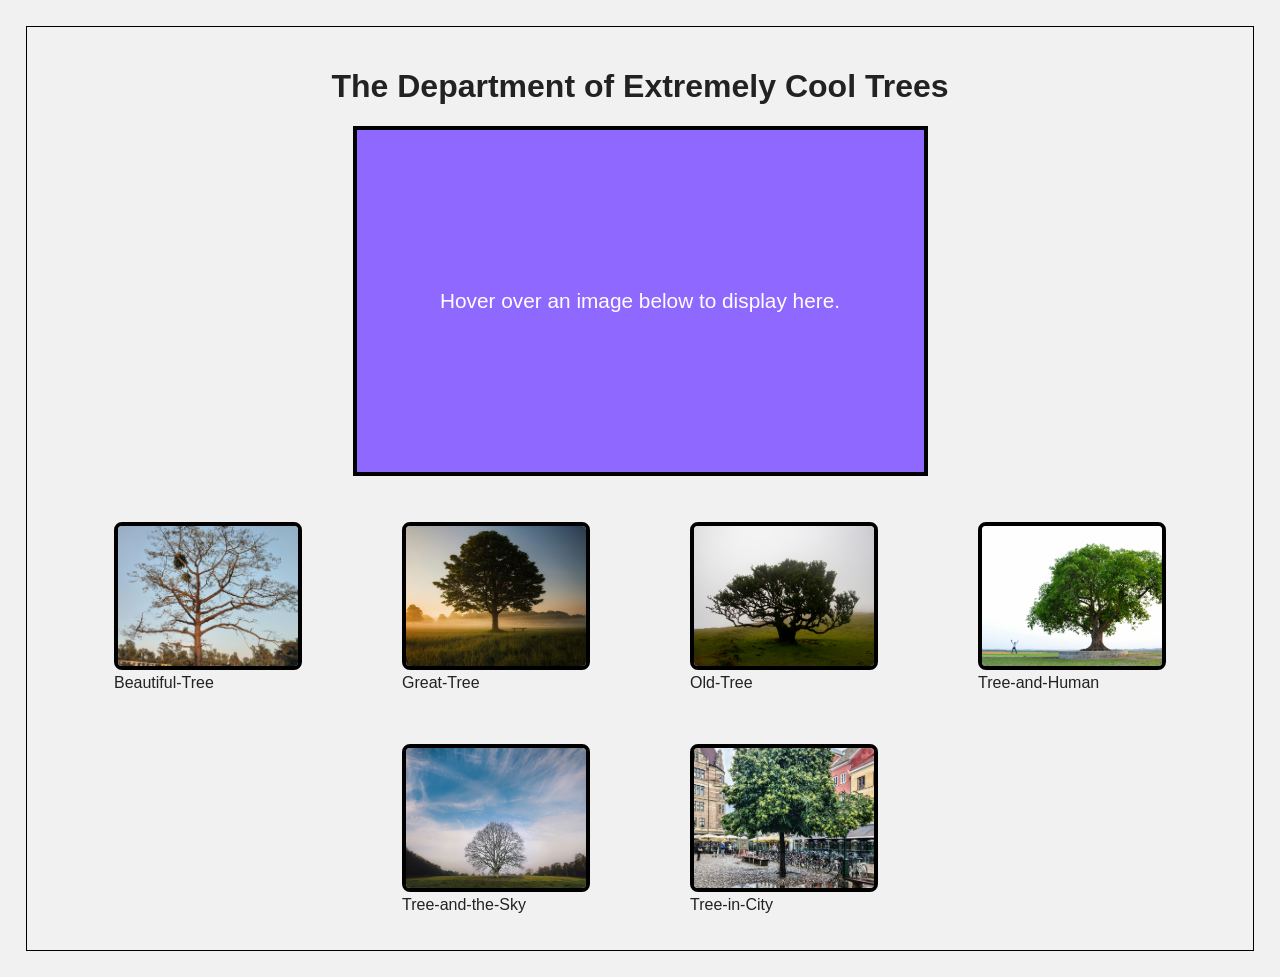
<file: Accessible Photo Gallery/index.html>
<!DOCTYPE html>
<html lang="en">
<head>
  <meta charset="UTF-8">
  <meta name="viewport" content="width=device-width, initial-scale=1.0">
  <title>The Department of Extremely Cool Trees</title>
  <link rel="stylesheet" href="css/style.css">
  <script src="js/gallery.js" defer></script>
</head>
<body>

  <h1>The Department of Extremely Cool Trees</h1>

  <div id="image">
    Hover over an image below to display here.
  </div>

  <div class="gallery">
    <figure>
      <img
        class="preview"
        src="images/Beautiful-Tree.jpg"
        alt="A beautiful tree."
        onmouseover="upDate(this)"
        onmouseleave="unDo()"
        onfocus="upDate(this)"
        onblur="unDo()">
      <figcaption>Beautiful-Tree</figcaption>
    </figure>

    <figure>
      <img
        class="preview"
        src="images/Great-Tree.jpg"
        alt="A great tree."
        onmouseover="upDate(this)"
        onmouseleave="unDo()"
        onfocus="upDate(this)"
        onblur="unDo()">
      <figcaption>Great-Tree</figcaption>
    </figure>

    <figure>
      <img
        class="preview"
        src="images/Old-Tree.jpg"
        alt="An old tree."
        onmouseover="upDate(this)"
        onmouseleave="unDo()"
        onfocus="upDate(this)"
        onblur="unDo()">
      <figcaption>Old-Tree</figcaption>
    </figure>

    <figure>
      <img
        class="preview"
        src="images/Tree-and-Human.jpg"
        alt="A tree and a human."
        onmouseover="upDate(this)"
        onmouseleave="unDo()"
        onfocus="upDate(this)"
        onblur="unDo()">
      <figcaption>Tree-and-Human</figcaption>
    </figure>

    <figure>
      <img
        class="preview"
        src="images/Tree-and-the-Sky.jpg"
        alt="A tree reaching toward the sky."
        onmouseover="upDate(this)"
        onmouseleave="unDo()"
        onfocus="upDate(this)"
        onblur="unDo()">
      <figcaption>Tree-and-the-Sky</figcaption>
    </figure>

    <figure>
      <img
        class="preview"
        src="images/Tree-in-City.jpg"
        alt="A tree growing in a city."
        onmouseover="upDate(this)"
        onmouseleave="unDo()"
        onfocus="upDate(this)"
        onblur="unDo()">
      <figcaption>Tree-in-City</figcaption>
    </figure>
  </div>

</body>
</html>
</file>
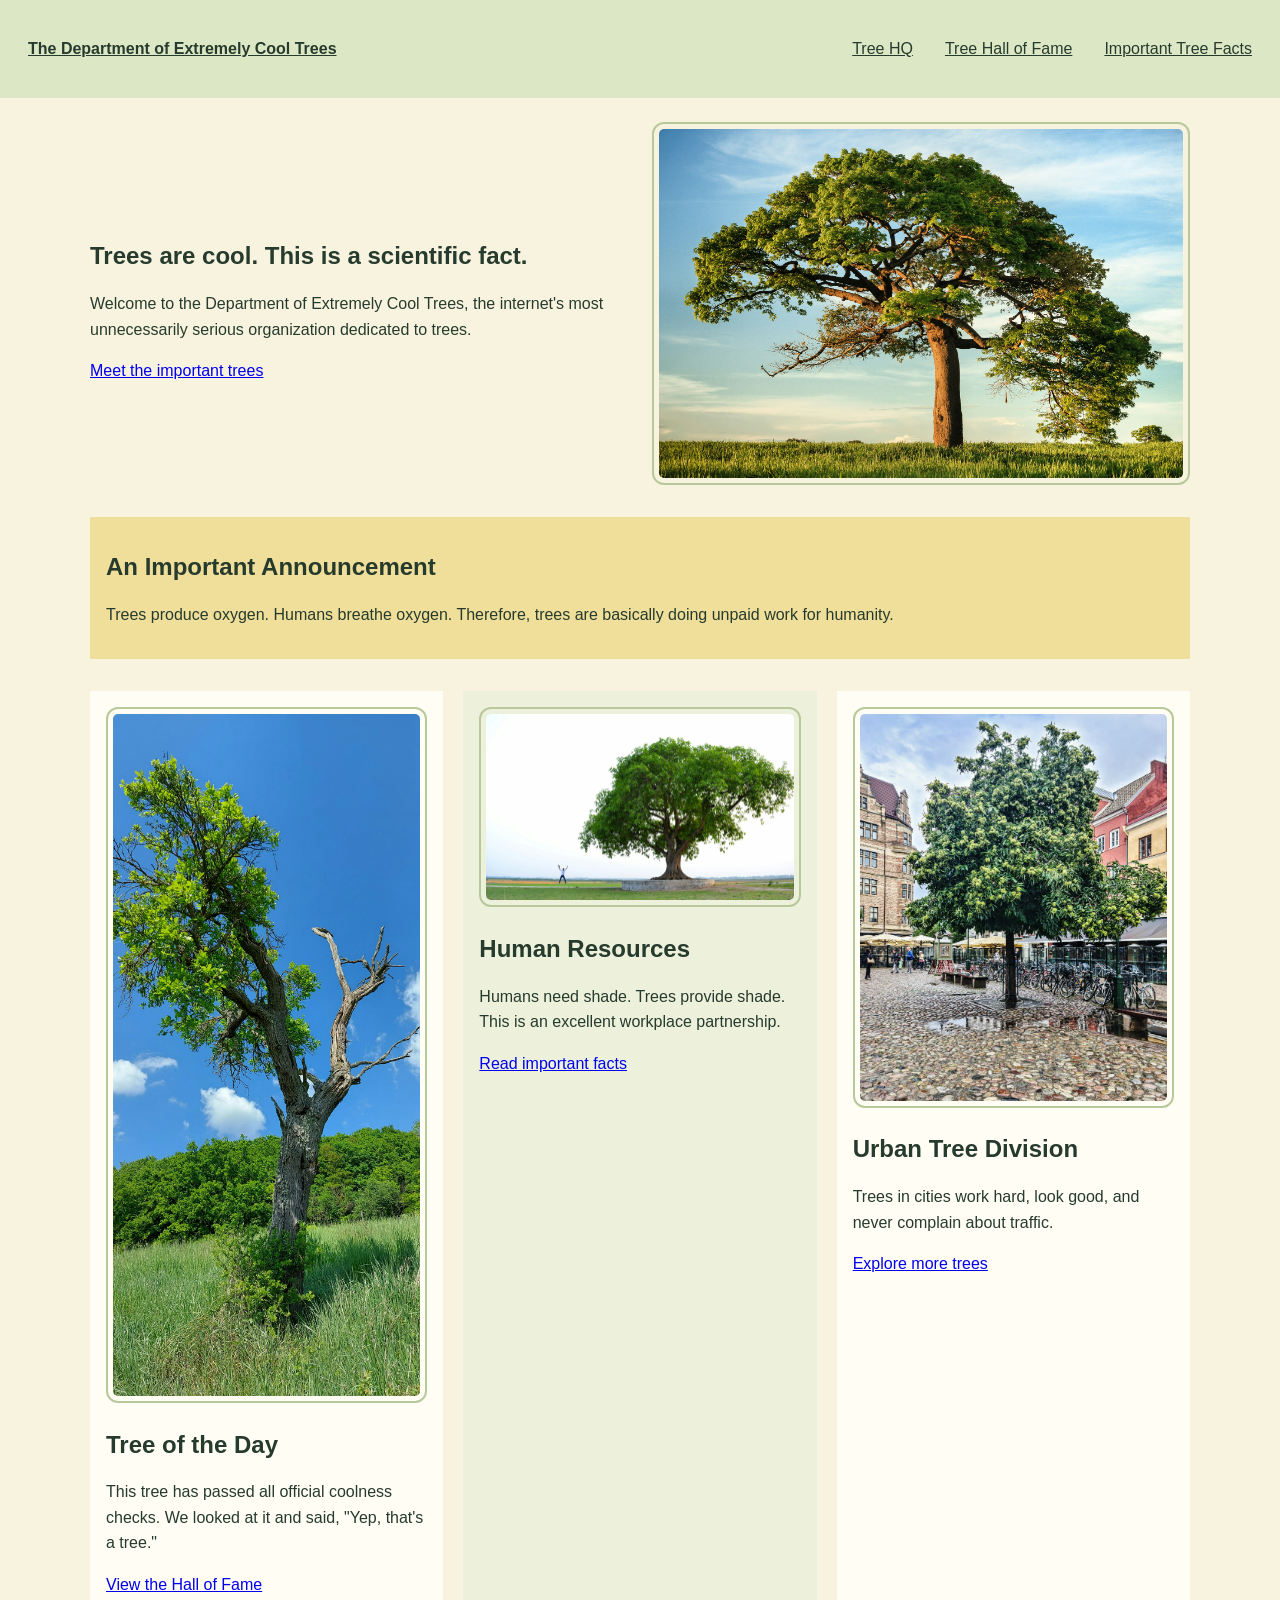
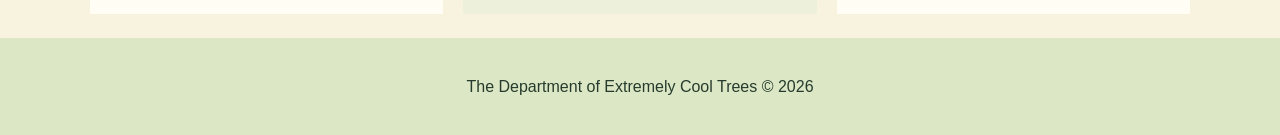
<file: Final Project/index.html>
<!DOCTYPE html>
<html lang="en">
<head>
  <meta charset="utf-8">
  <title>Extremely Cool Trees | Home</title>
  <link rel="stylesheet" href="css/style.css">
</head>
<body>
  <a class="skip-link" href="#main-content">Skip to Main Content</a>

  <header>
    <nav>
      <a class="site-title" href="index.html">The Department of Extremely Cool Trees</a>
      <ul>
        <li><a href="index.html">Tree HQ</a></li>
        <li><a href="plants.html">Tree Hall of Fame</a></li>
        <li><a href="journal.html">Important Tree Facts</a></li>
      </ul>
    </nav>
  </header>

  <main id="main-content">
    <section class="hero">
      <div>
        <h1>Trees are cool. This is a scientific fact.</h1>
        <p>Welcome to the Department of Extremely Cool Trees, the internet's most unnecessarily serious organization dedicated to trees.</p>
        <a href="plants.html">Meet the important trees</a>
      </div>
      <img src="Big-Tree.jpg" alt="A large tree with a broad green canopy">
    </section>

    <section class="announcement">
      <h2>An Important Announcement</h2>
      <p>Trees produce oxygen. Humans breathe oxygen. Therefore, trees are basically doing unpaid work for humanity.</p>
    </section>

    <section class="home-grid">
      <article>
        <img src="Cool-Tree.jpg" alt="A tree standing in a green field">
        <h2>Tree of the Day</h2>
        <p>This tree has passed all official coolness checks. We looked at it and said, "Yep, that's a tree."</p>
        <a href="plants.html">View the Hall of Fame</a>
      </article>

      <article>
        <img src="Tree-and-Human.jpg" alt="A person standing near a large tree">
        <h2>Human Resources</h2>
        <p>Humans need shade. Trees provide shade. This is an excellent workplace partnership.</p>
        <a href="journal.html">Read important facts</a>
      </article>

      <article>
        <img src="Tree-in-City.jpg" alt="A leafy tree beside city buildings">
        <h2>Urban Tree Division</h2>
        <p>Trees in cities work hard, look good, and never complain about traffic.</p>
        <a href="plants.html">Explore more trees</a>
      </article>
    </section>
  </main>

  <footer>
    <p>The Department of Extremely Cool Trees © 2026</p>
  </footer>
</body>
</html>
</file>
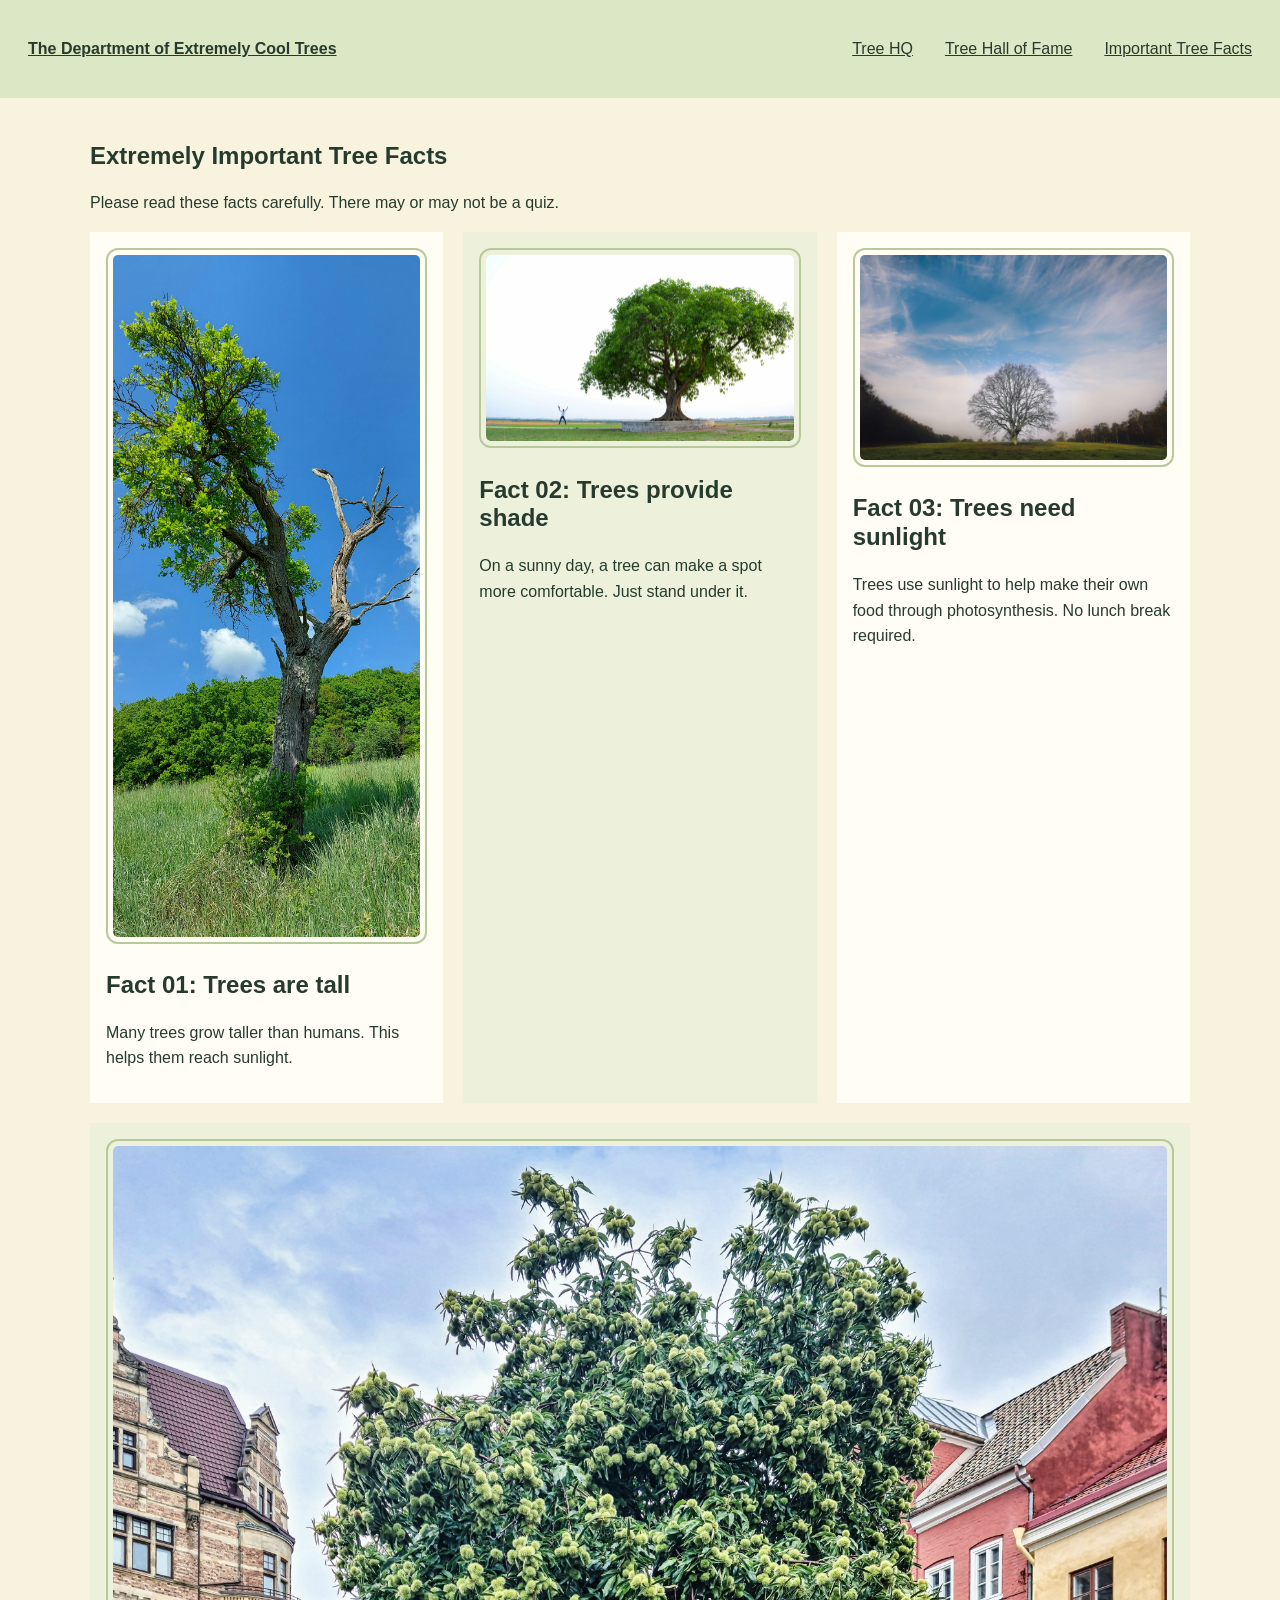
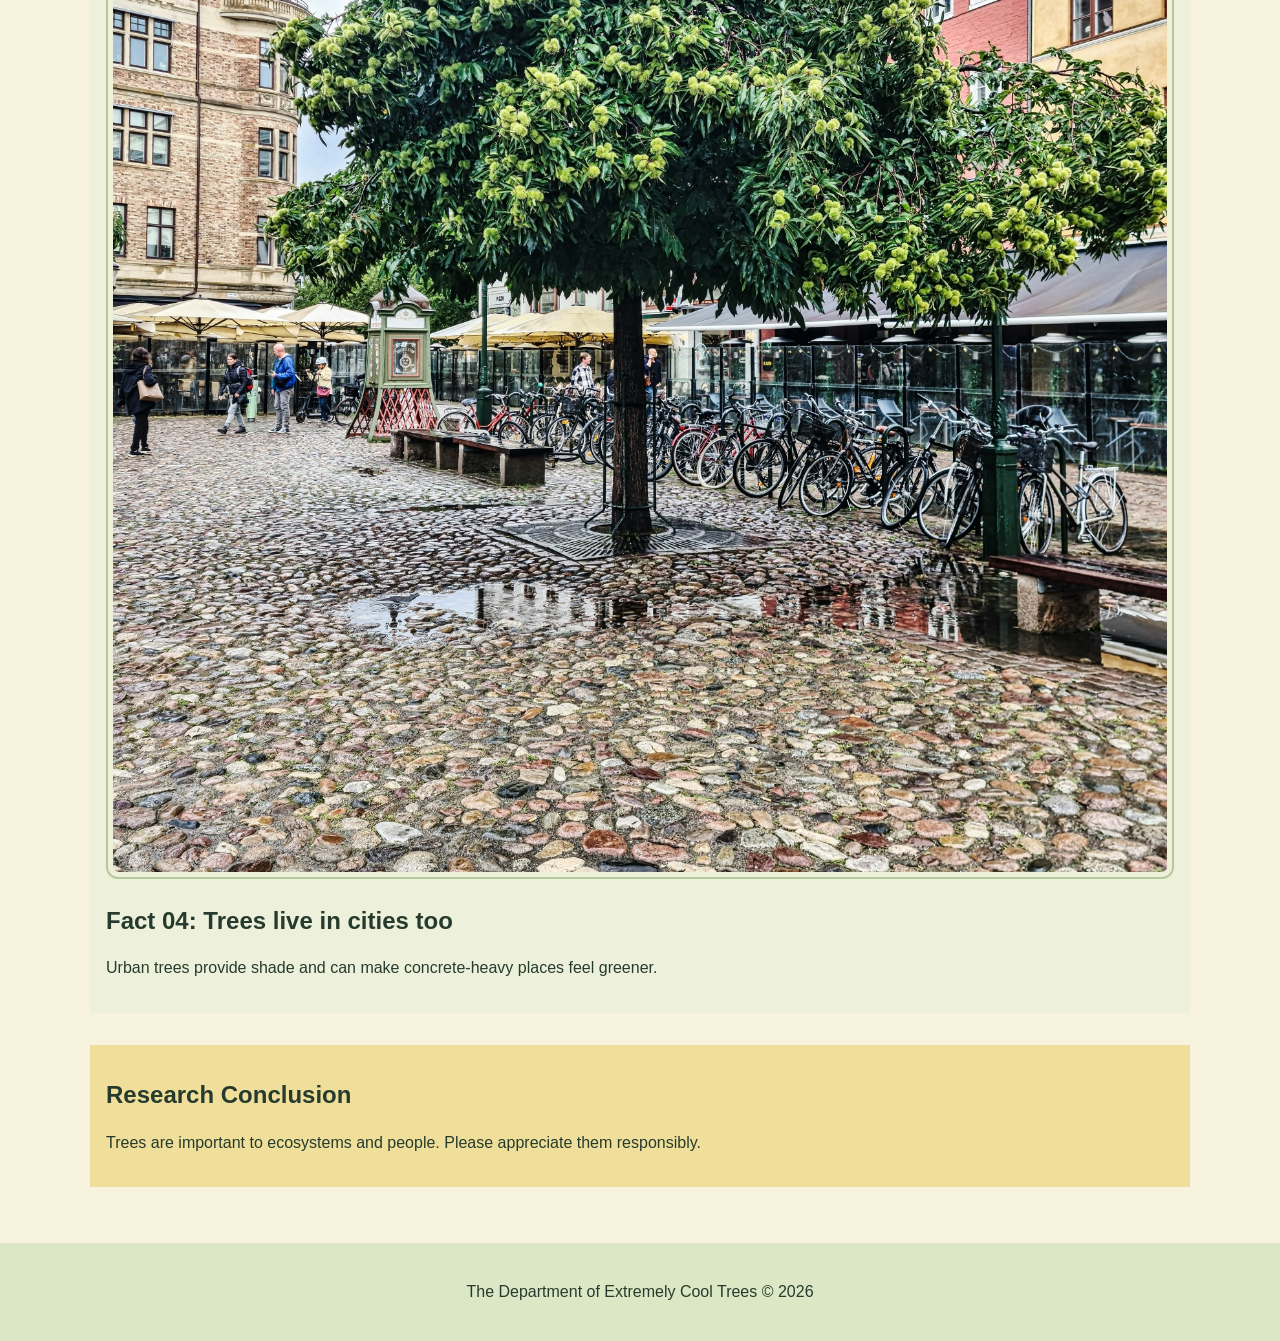
<file: Final Project/journal.html>
<!DOCTYPE html>
<html lang="en">
<head>
  <meta charset="utf-8">
  <title>Extremely Cool Trees | Important Tree Facts</title>
  <link rel="stylesheet" href="css/style.css">
</head>
<body>
  <a class="skip-link" href="#main-content">Skip to Main Content</a>

  <header>
    <nav>
      <a class="site-title" href="index.html">The Department of Extremely Cool Trees</a>
      <ul>
        <li><a href="index.html">Tree HQ</a></li>
        <li><a href="plants.html">Tree Hall of Fame</a></li>
        <li><a href="journal.html">Important Tree Facts</a></li>
      </ul>
    </nav>
  </header>

  <main id="main-content">
    <section class="page-heading">
      <h1>Extremely Important Tree Facts</h1>
      <p>Please read these facts carefully. There may or may not be a quiz.</p>
    </section>

    <section class="journal-layout">
      <article>
        <img src="Cool-Tree.jpg" alt="A tree beneath a blue sky">
        <h2>Fact 01: Trees are tall</h2>
        <p>Many trees grow taller than humans. This helps them reach sunlight.</p>
      </article>

      <article>
        <img src="Tree-and-Human.jpg" alt="A person standing beside a tree">
        <h2>Fact 02: Trees provide shade</h2>
        <p>On a sunny day, a tree can make a spot more comfortable. Just stand under it.</p>
      </article>

      <article>
        <img src="Tree-and-the-Sky.jpg" alt="A tree against the evening sky">
        <h2>Fact 03: Trees need sunlight</h2>
        <p>Trees use sunlight to help make their own food through photosynthesis. No lunch break required.</p>
      </article>

      <article>
        <img src="Tree-in-City.jpg" alt="A tree surrounded by city buildings">
        <h2>Fact 04: Trees live in cities too</h2>
        <p>Urban trees provide shade and can make concrete-heavy places feel greener.</p>
      </article>
    </section>

    <section class="announcement">
      <h2>Research Conclusion</h2>
      <p>Trees are important to ecosystems and people. Please appreciate them responsibly.</p>
    </section>
  </main>

  <footer>
    <p>The Department of Extremely Cool Trees © 2026</p>
  </footer>
</body>
</html>
</file>
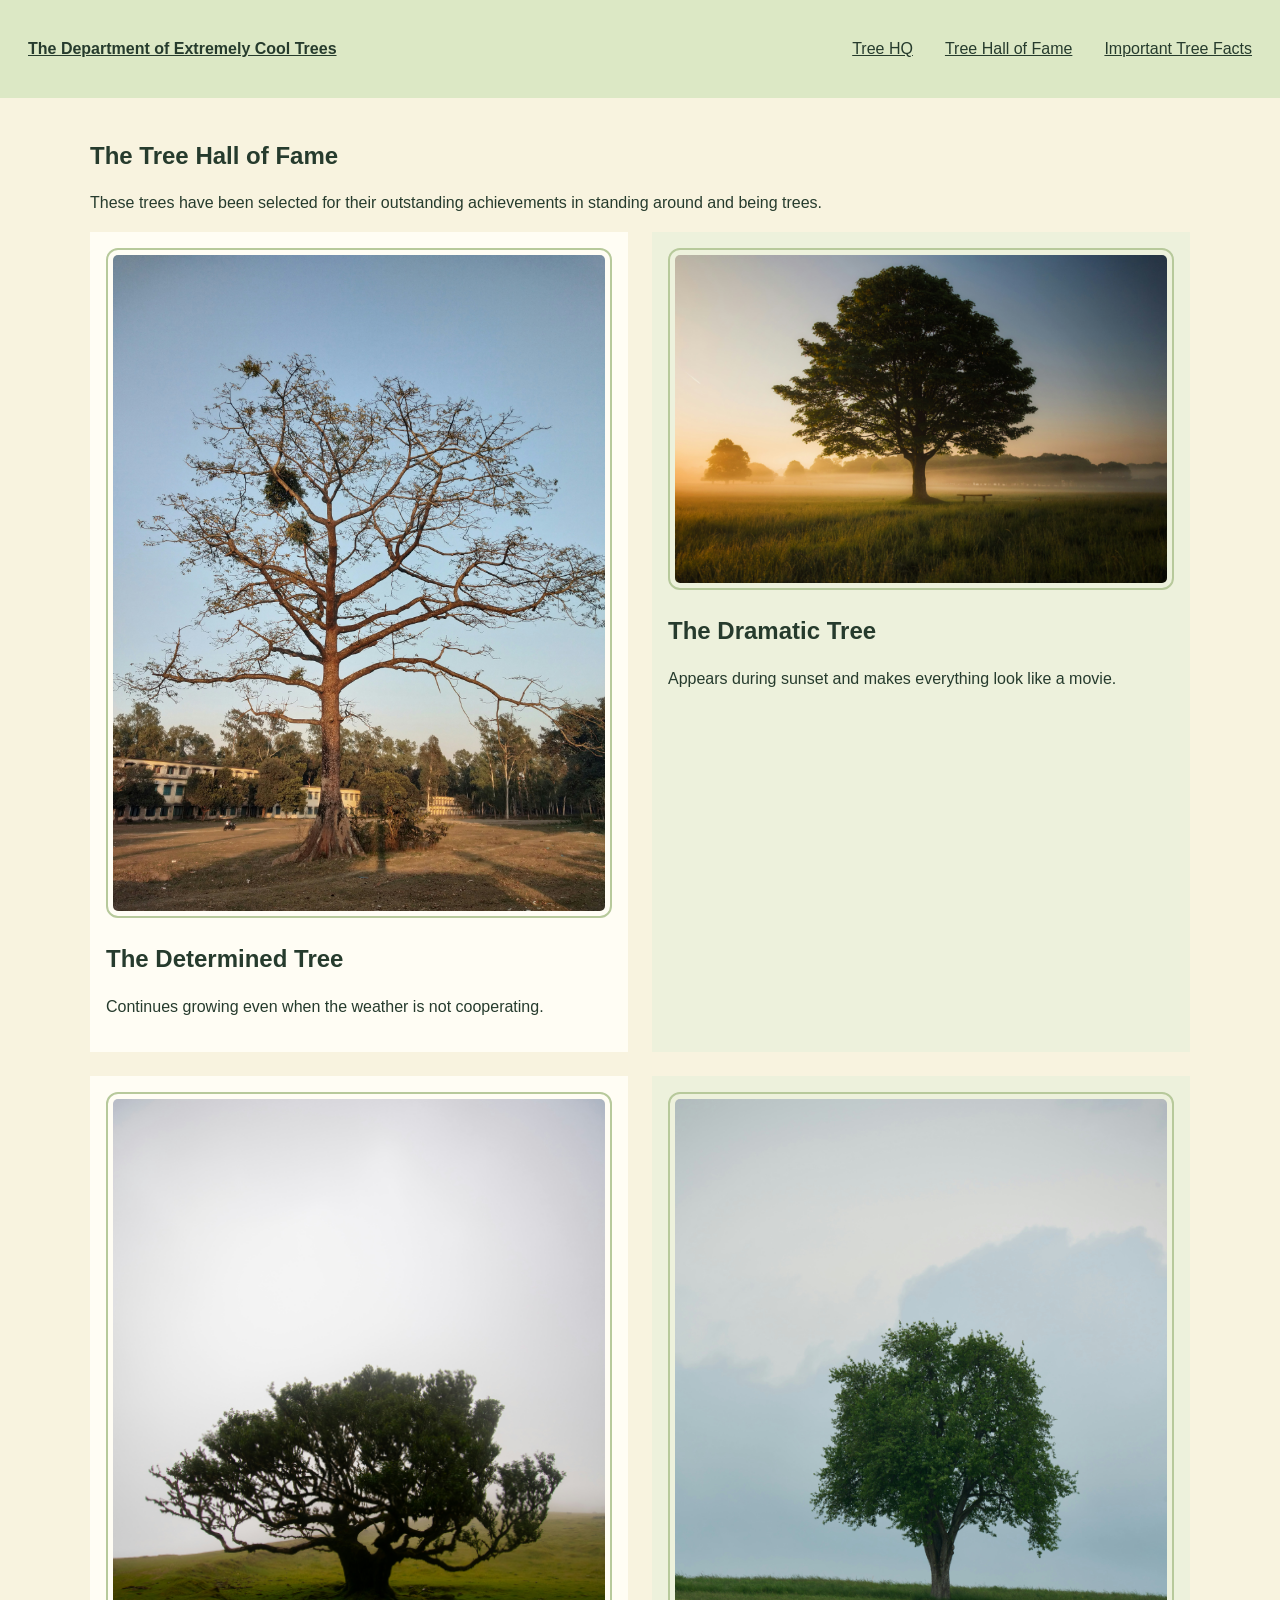
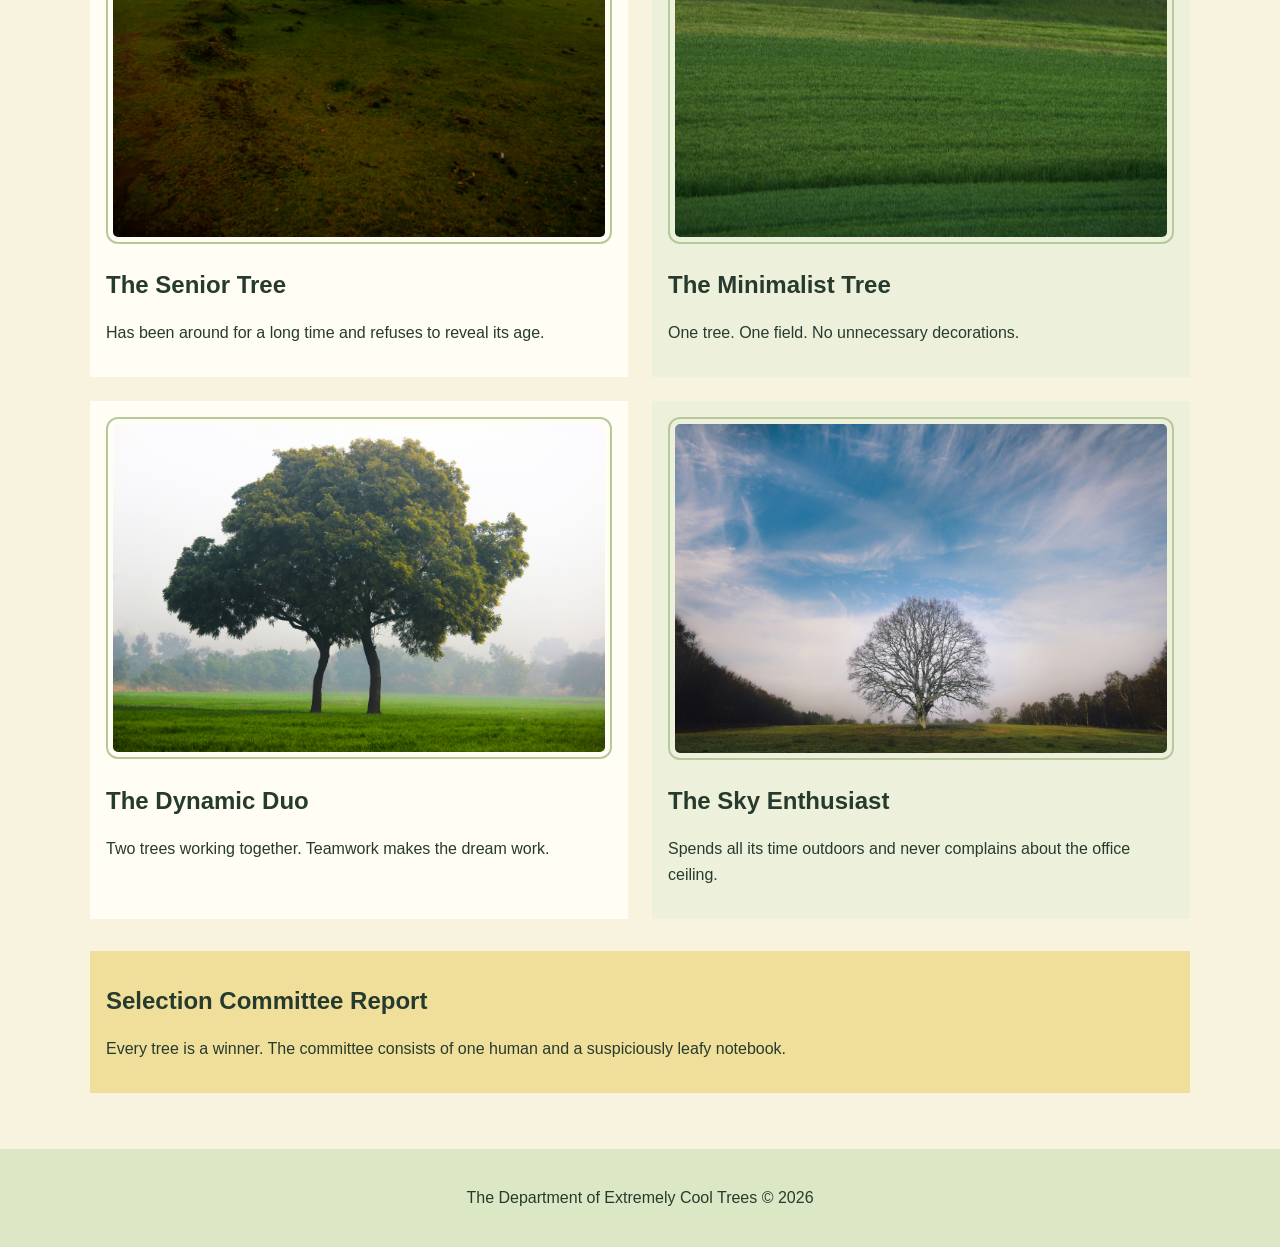
<file: Final Project/plants.html>
<!DOCTYPE html>
<html lang="en">
<head>
  <meta charset="utf-8">
  <title>Extremely Cool Trees | Hall of Fame</title>
  <link rel="stylesheet" href="css/style.css">
</head>
<body>
  <a class="skip-link" href="#main-content">Skip to Main Content</a>

  <header>
    <nav>
      <a class="site-title" href="index.html">The Department of Extremely Cool Trees</a>
      <ul>
        <li><a href="index.html">Tree HQ</a></li>
        <li><a href="plants.html">Tree Hall of Fame</a></li>
        <li><a href="journal.html">Important Tree Facts</a></li>
      </ul>
    </nav>
  </header>

  <main id="main-content">
    <section class="page-heading">
      <h1>The Tree Hall of Fame</h1>
      <p>These trees have been selected for their outstanding achievements in standing around and being trees.</p>
    </section>

    <section class="plant-grid">
      <article>
        <img src="Beautiful-Tree.jpg" alt="A tree with many branches">
        <h2>The Determined Tree</h2>
        <p>Continues growing even when the weather is not cooperating.</p>
      </article>

      <article>
        <img src="Great-Tree.jpg" alt="A tree silhouetted against evening light">
        <h2>The Dramatic Tree</h2>
        <p>Appears during sunset and makes everything look like a movie.</p>
      </article>

      <article>
        <img src="Old-Tree.jpg" alt="An old tree standing in a field">
        <h2>The Senior Tree</h2>
        <p>Has been around for a long time and refuses to reveal its age.</p>
      </article>

      <article>
        <img src="Tree.jpg" alt="A green tree in an open field">
        <h2>The Minimalist Tree</h2>
        <p>One tree. One field. No unnecessary decorations.</p>
      </article>

      <article>
        <img src="Twin-Trees.jpg" alt="Two trees standing side by side">
        <h2>The Dynamic Duo</h2>
        <p>Two trees working together. Teamwork makes the dream work.</p>
      </article>

      <article>
        <img src="Tree-and-the-Sky.jpg" alt="A tree beneath a colorful sky">
        <h2>The Sky Enthusiast</h2>
        <p>Spends all its time outdoors and never complains about the office ceiling.</p>
      </article>
    </section>

    <section class="announcement">
      <h2>Selection Committee Report</h2>
      <p>Every tree is a winner. The committee consists of one human and a suspiciously leafy notebook.</p>
    </section>
  </main>

  <footer>
    <p>The Department of Extremely Cool Trees © 2026</p>
  </footer>
</body>
</html>
</file>
<file: Accessible Photo Gallery/css/style.css>
body {
  margin: 2%;
  padding: 20px;
  border: 1px solid black;
  background-color: #f1f1f1;
  color: #222;
  font-family: Arial, sans-serif;
}

h1 {
  text-align: center;
}

p {
  text-align: center;
}

#image {
  width: min(575px, 90%);
  height: 350px;
  margin: 20px auto 30px;
  border: 4px solid black;
  background-color: #8e68ff;
  background-image: url('');
  background-repeat: no-repeat;
  background-position: center;
  background-size: contain;
  color: white;
  display: flex;
  align-items: center;
  justify-content: center;
  text-align: center;
  font-size: 1.3rem;
  padding: 10px;
  box-sizing: border-box;
}

.gallery {
  display: flex;
  flex-wrap: wrap;
  justify-content: center;
  gap: 20px;
}

.preview {
  width: 180px;
  height: 140px;
  object-fit: cover;
  border: 4px solid black;
  border-radius: 8px;
  cursor: pointer;
}

.preview:focus {
  outline: 5px solid #6b3fa0;
  outline-offset: 4px;
}
</file>
<file: Final Project/css/style.css>
body {
  margin: 0;
  font-family: Arial, sans-serif;
  line-height: 1.6;
  color: #263b2d;
  background-color: #f8f3df;
}

header, footer {
  padding: 20px;
  background-color: #dce8c5;
}

nav {
  display: flex;
  justify-content: space-between;
  align-items: center;
  flex-wrap: wrap;
}

.site-title {
  color: #263b2d;
  font-weight: bold;
}

nav ul {
  display: flex;
  flex-wrap: wrap;
  gap: 16px;
  padding: 0;
  list-style-type: none;
}

nav a {
  padding: 8px;
  color: #263b2d;
}

nav a:hover {
  color: white;
  background-color: #496b42;
}

.skip-link {
  position: absolute;
  top: -100px;
  left: 10px;
  padding: 10px;
  background-color: #263b2d;
  color: white;
}

.skip-link:focus {
  top: 10px;
}

main {
  max-width: 1100px;
  margin: auto;
  padding: 24px;
}

h1, h2 {
  line-height: 1.2;
}

img {
  width: 100%;
  height: auto;
  border: 2px solid #b7c99b;
  padding: 5px;
  border-radius: 12px;
  box-sizing: border-box;
}

.hero {
  display: grid;
  grid-template-columns: 1fr 1fr;
  align-items: center;
  gap: 24px;
}

.announcement {
  margin: 32px 0;
  padding: 16px;
  background-color: #f0df9a;
}

.home-grid {
  display: grid;
  grid-template-columns: 1fr 1fr 1fr;
  gap: 20px;
}

.home-grid article, .plant-grid article, .journal-layout article {
  padding: 16px;
  background-color: #fffdf4;
}

.home-grid article:nth-child(even),
.plant-grid article:nth-child(even),
.journal-layout article:nth-child(even) {
  background-color: #edf1dc;
}

.plant-grid {
  display: grid;
  grid-template-columns: 1fr 1fr;
  gap: 24px;
}

.journal-layout {
  display: flex;
  flex-wrap: wrap;
  gap: 20px;
}

.journal-layout article {
  flex: 1 1 250px;
}

footer {
  text-align: center;
}
</file>
